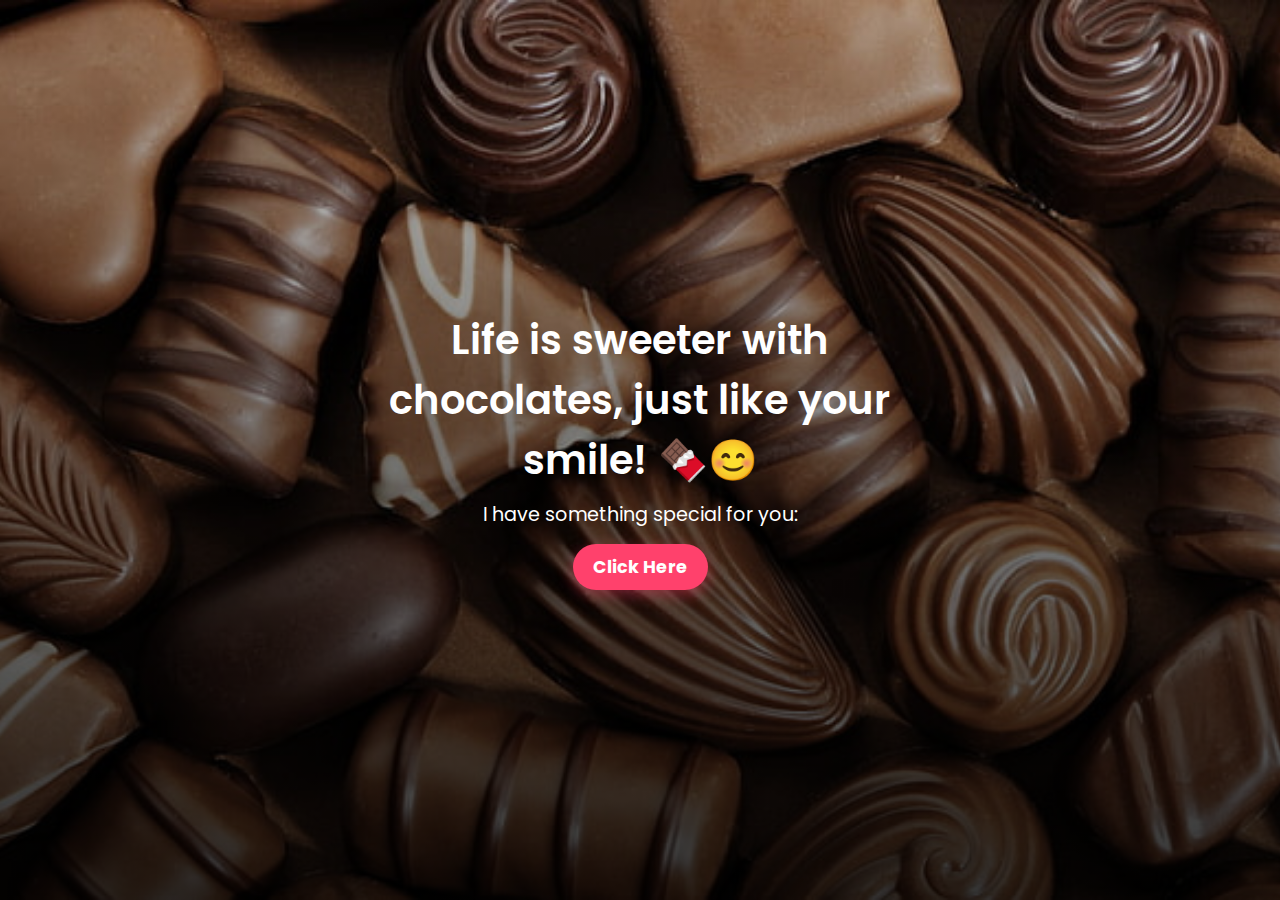
<file: index.html>
<!DOCTYPE html>
<html lang="en">
<head>
    <meta charset="UTF-8">
    <meta name="viewport" content="width=device-width, initial-scale=1.0">
    <title>Chocolate Day By Your Amuu</title>
    <link rel="stylesheet" href="style.css">
    <link href="https://fonts.googleapis.com/css2?family=Poppins:wght@300;400;600&display=swap" rel="stylesheet">
</head>
<body>
    <div class="overlay"></div>
    <div class="text">
        <h2>Life is sweeter with chocolates, just like your smile! 🍫😊</h2>
        <p>I have something special for you:</p>
        <a href="new.html" class="btn">Click Here</a>
    </div>
</body>
</html>
</file>
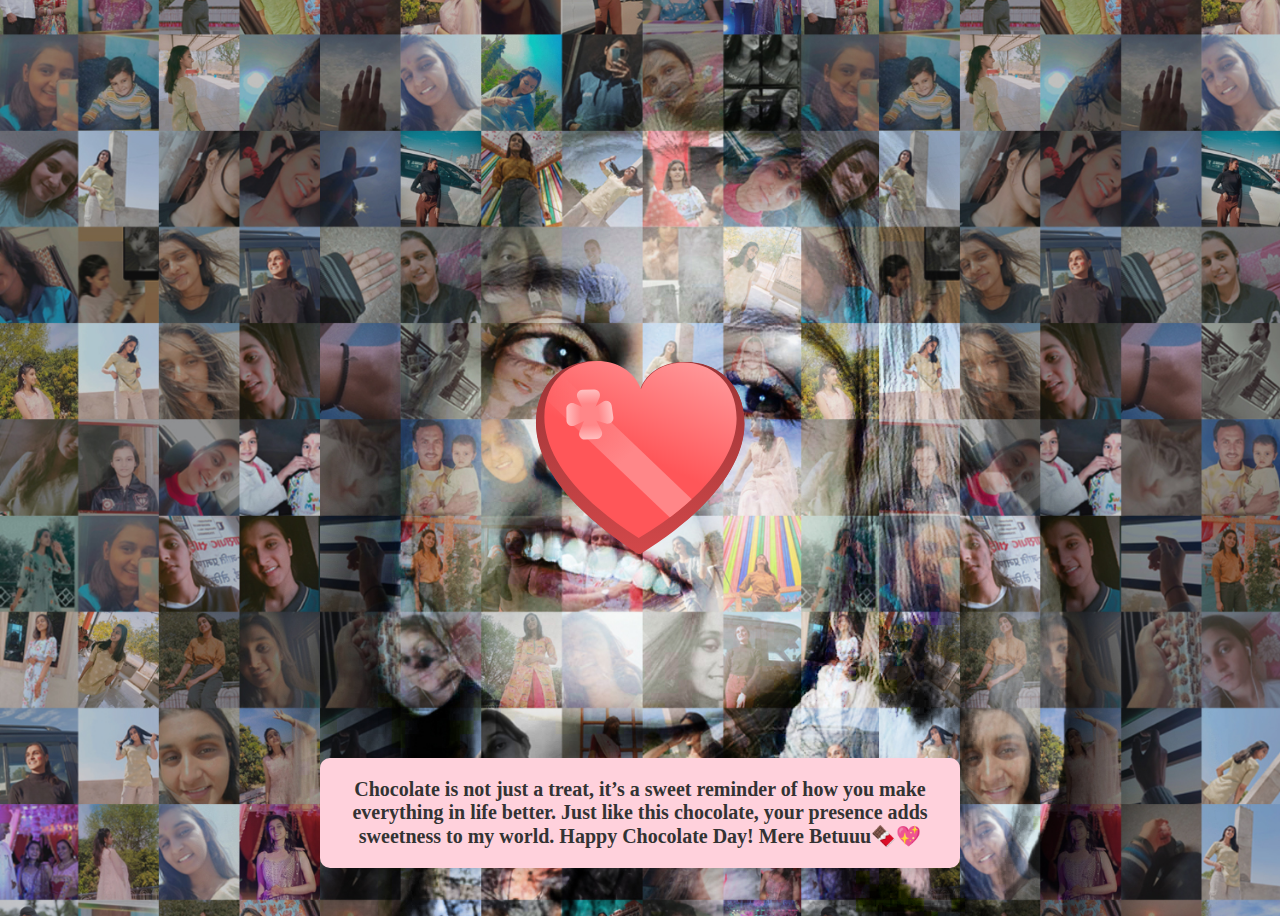
<file: new1.html>
<!DOCTYPE html>
<html lang="en">
<head>
    <meta charset="UTF-8">
    <meta name="viewport" content="width=device-width, initial-scale=1.0">
    <title>Chocolate Day By Amuu</title>
    <link rel="stylesheet" href="new2.css">
</head>
<body>
    <svg width="400" height="400" viewBox="0 0 141 141" fill="none" aria-labelledby="title description" >
        <title id="title">Valentine's Day Chocolate Box</title>
        <desc id="description">A Chocolate Box that opens up when hovering over it.</desc>
        <g id="chocolate_box">
          <g id="bottom">
            <path id="heart_bottom_shadow" d="M70.5294 47.2283C64.4454 30.5983 33.8235 33.0686 33.8235 58.2184C33.8235 70.7487 43.1835 87.4218 70.5294 104.412C97.8753 87.4218 107.235 70.7487 107.235 58.2184C107.235 33.2134 76.6471 30.4997 70.5294 47.2283V47.2283Z" fill="url(#paint0_linear)" />
            <path id="heart_bottom" d="M70.5294 46.3466C64.9134 31.1023 36.6471 33.3668 36.6471 56.4209C36.6471 67.907 45.2871 83.1908 70.5294 98.7654C95.7718 83.1908 104.412 67.907 104.412 56.4209C104.412 33.4995 76.1765 31.012 70.5294 46.3466Z" fill="url(#paint1_linear)" />
            <g id="chocolate">
              <circle id="Ellipse 3" cx="69" cy="86.0004" r="7" fill="url(#paint2_radial)" />
              <rect id="Rectangle 9" x="61.7605" y="85.9659" width="10.5962" height="10.3544" rx="3" transform="rotate(-43.6167 61.7605 85.9659)" fill="#4D2E07" />
              <rect id="Rectangle 14" x="66.9147" y="91.4976" width="7.57338" height="10.6194" rx="3" transform="rotate(-133.325 66.9147 91.4976)" fill="url(#paint3_linear)" />
            </g>
            <g id="chocolate_2">
              <circle id="Ellipse 5" cx="83" cy="75.0004" r="7" fill="url(#paint4_radial)" />
              <rect id="Rectangle 11" x="78.0215" y="69.5529" width="10.5962" height="10.3544" rx="3" transform="rotate(0.379638 78.0215 69.5529)" fill="#74391E" />
              <rect id="Rectangle 16" x="85.6896" y="79.916" width="7.70499" height="10.8024" rx="3" transform="rotate(-179.744 85.6896 79.916)" fill="url(#paint5_linear)" />
            </g>
            <g id="chocolate_3">
              <circle id="Ellipse 4" cx="69" cy="61.0004" r="7" fill="url(#paint6_radial)" />
              <rect id="Rectangle 10" x="66.9211" y="53.5886" width="10.5962" height="10.3544" rx="3" transform="rotate(28.0076 66.9211 53.5886)" fill="#74391E" />
              <rect id="Rectangle 15" x="68.6167" y="66.1321" width="7.57338" height="10.1735" rx="3" transform="rotate(-152.727 68.6167 66.1321)" fill="url(#paint7_linear)" />
            </g>
            <g id="chocolate_4">
              <circle id="Ellipse 1" cx="49" cy="52.0004" r="7" fill="url(#paint8_radial)" />
              <rect id="Rectangle 7" x="46.8623" y="45.0004" width="10.5962" height="10.3544" rx="3" transform="rotate(28.0076 46.8623 45.0004)" fill="#4D2E07" />
              <rect id="Rectangle 12" x="46.7615" y="44.954" width="7.79979" height="10.3325" rx="3" transform="rotate(28.0076 46.7615 44.954)" fill="url(#paint9_linear)" />
            </g>
            <g id="chocolate_5">
              <circle id="Ellipse 2" cx="55" cy="72.0004" r="7" fill="url(#paint10_radial)" />
              <rect id="Rectangle 8" x="49.1595" y="67.4497" width="10.5962" height="10.3544" rx="3" transform="rotate(-7.01037 49.1595 67.4497)" fill="#E1BA92" />
              <rect id="Rectangle 13" x="50.162" y="75.084" width="7.79979" height="10.6194" rx="3" transform="rotate(-97.6047 50.162 75.084)" fill="url(#paint11_linear)" />
            </g>
          </g>
          <g id="top">
            <path id="heart_top_shadow" d="M70.8089 47.1526C64.9734 30.4338 34.3181 32.4475 33.9433 57.5945C33.7566 70.1234 42.867 86.9341 69.9566 104.33C97.5527 87.7492 107.16 71.2175 107.347 58.6886C107.72 33.6863 77.1751 30.5171 70.8089 47.1526V47.1526Z" fill="url(#paint12_linear)" />
            <path id="heart_top" d="M70.822 46.271C65.4338 30.9448 37.1368 32.7877 36.7933 55.8393C36.6221 67.3241 45.0333 82.735 70.0408 98.684C95.5124 83.4873 104.379 68.334 104.55 56.8492C104.892 33.9304 76.6969 31.0223 70.822 46.271V46.271Z" fill="url(#paint13_linear)" />
            <mask id="mask0" mask-type="alpha" maskUnits="userSpaceOnUse" x="36" y="36" width="69" height="64">
              <path id="heart_mask" d="M70.822 46.271C65.4338 30.9448 37.1368 32.7877 36.7933 55.8393C36.6221 67.3241 45.0333 82.735 70.0408 98.684C95.5124 83.4873 104.379 68.334 104.55 56.8492C104.892 33.9304 76.6969 31.0223 70.822 46.271V46.271Z" fill="url(#paint14_linear)" />
            </mask>
            <g mask="url(#mask0)">
              <line id="ribbon" x1="29.8641" y1="35.7361" x2="91.9818" y2="95.0302" stroke="url(#paint15_linear)" stroke-width="10" />
              <g id="bow">
                <path id="side_four" d="M51.0649 56.6703C51.7171 55.0943 53.9163 55.0056 54.6933 56.524L56.9415 60.9173C57.6065 62.2169 56.7003 63.768 55.2417 63.8268L51.1063 63.9935C49.6477 64.0524 48.6195 62.5792 49.1777 61.2304L51.0649 56.6703Z" fill="url(#paint16_linear)" />
                <path id="side_three" d="M53.8296 56.9246C52.1934 56.4425 51.873 54.265 53.3008 53.3319L57.4321 50.6323C58.6541 49.8337 60.2923 50.571 60.5048 52.0153L61.1074 56.1099C61.32 57.5542 59.9637 58.7322 58.5634 58.3196L53.8296 56.9246Z" fill="url(#paint17_linear)" />
                <path id="side_two" d="M51.8688 53.3124C53.4251 54.0105 53.4494 56.2113 51.9089 56.9435L47.4517 59.0623C46.1333 59.689 44.6093 58.7378 44.5932 57.278L44.5475 53.1396C44.5314 51.6798 46.0339 50.6952 47.3659 51.2926L51.8688 53.3124Z" fill="url(#paint18_linear)" />
                <path id="side_one" d="M54.2978 53.687C53.624 55.254 51.4239 55.3126 50.6677 53.7836L48.4799 49.36C47.8327 48.0515 48.7601 46.5129 50.2194 46.4741L54.3566 46.3639C55.8159 46.3251 56.8238 47.8121 56.2472 49.1532L54.2978 53.687Z" fill="url(#paint19_linear)" />
              </g>
            </g>
          </g>
        </g>
        <defs>
          <linearGradient id="paint0_linear" x1="70.5294" y1="36.6475" x2="70.5294" y2="104.412" gradientUnits="userSpaceOnUse">
            <stop stop-color="#9A3436" />
            <stop offset="1" stop-color="#D2484A" />
          </linearGradient>
          <linearGradient id="paint1_linear" x1="101.588" y1="49.3533" x2="70.5294" y2="98.7654" gradientUnits="userSpaceOnUse">
            <stop stop-color="#AD3C3E" />
            <stop offset="1" stop-color="#E44E51" />
          </linearGradient>
          <radialGradient id="paint2_radial" cx="0" cy="0" r="1" gradientUnits="userSpaceOnUse" gradientTransform="translate(69 86.0004) rotate(90) scale(7)">
            <stop offset="0.5625" stop-color="#9B4749" />
            <stop offset="1" stop-color="#FF8688" />
          </radialGradient>
          <linearGradient id="paint3_linear" x1="70.7014" y1="91.4976" x2="70.7014" y2="102.117" gradientUnits="userSpaceOnUse">
            <stop stop-color="#6F430C" />
            <stop offset="1" stop-color="#9C6841" stop-opacity="0" />
          </linearGradient>
          <radialGradient id="paint4_radial" cx="0" cy="0" r="1" gradientUnits="userSpaceOnUse" gradientTransform="translate(83 75.0004) rotate(90) scale(7)">
            <stop offset="0.5625" stop-color="#9B4749" />
            <stop offset="1" stop-color="#FF8688" />
          </radialGradient>
          <linearGradient id="paint5_linear" x1="89.5421" y1="79.916" x2="89.5421" y2="90.7184" gradientUnits="userSpaceOnUse">
            <stop stop-color="#9C6841" />
            <stop offset="1" stop-color="#9C6841" stop-opacity="0" />
          </linearGradient>
          <radialGradient id="paint6_radial" cx="0" cy="0" r="1" gradientUnits="userSpaceOnUse" gradientTransform="translate(69 61.0004) rotate(90) scale(7)">
            <stop offset="0.5625" stop-color="#9B4749" />
            <stop offset="1" stop-color="#FF8688" />
          </radialGradient>
          <linearGradient id="paint7_linear" x1="72.4034" y1="66.1321" x2="72.4034" y2="76.3057" gradientUnits="userSpaceOnUse">
            <stop stop-color="#9C6841" />
            <stop offset="1" stop-color="#9C6841" stop-opacity="0" />
          </linearGradient>
          <radialGradient id="paint8_radial" cx="0" cy="0" r="1" gradientUnits="userSpaceOnUse" gradientTransform="translate(49 52.0004) rotate(90) scale(7)">
            <stop offset="0.5625" stop-color="#9B4749" />
            <stop offset="1" stop-color="#FF8688" />
          </radialGradient>
          <linearGradient id="paint9_linear" x1="50.6614" y1="44.954" x2="50.6614" y2="55.2865" gradientUnits="userSpaceOnUse">
            <stop stop-color="#6F430C" />
            <stop offset="1" stop-color="#9C6841" stop-opacity="0" />
          </linearGradient>
          <radialGradient id="paint10_radial" cx="0" cy="0" r="1" gradientUnits="userSpaceOnUse" gradientTransform="translate(55 72.0004) rotate(90) scale(7)">
            <stop offset="0.5625" stop-color="#9B4749" />
            <stop offset="1" stop-color="#FF8688" />
          </radialGradient>
          <linearGradient id="paint11_linear" x1="54.0619" y1="75.084" x2="54.0619" y2="85.7034" gradientUnits="userSpaceOnUse">
            <stop stop-color="#A97B4C" />
            <stop offset="1" stop-color="#9C6841" stop-opacity="0" />
          </linearGradient>
          <linearGradient id="paint12_linear" x1="70.9666" y1="36.573" x2="69.9566" y2="104.33" gradientUnits="userSpaceOnUse">
            <stop stop-color="#9A3436" />
            <stop offset="1" stop-color="#D2484A" />
          </linearGradient>
          <linearGradient id="paint13_linear" x1="98" y1="36" x2="77" y2="82" gradientUnits="userSpaceOnUse">
            <stop stop-color="#FF9C9E" />
            <stop offset="0.833333" stop-color="#FF5659" />
          </linearGradient>
          <linearGradient id="paint14_linear" x1="70.9665" y1="36.573" x2="70.0408" y2="98.684" gradientUnits="userSpaceOnUse">
            <stop stop-color="#FF5659" />
            <stop offset="1" stop-color="#FF9698" />
          </linearGradient>
          <linearGradient id="paint15_linear" x1="82.0213" y1="88.3893" x2="40.226" y2="42.898" gradientUnits="userSpaceOnUse">
            <stop offset="0.390625" stop-color="#FF8688" />
            <stop offset="1" stop-color="#FF8688" stop-opacity="0" />
          </linearGradient>
          <linearGradient id="paint16_linear" x1="52.7207" y1="52.6693" x2="53.3251" y2="67.6571" gradientUnits="userSpaceOnUse">
            <stop offset="0.421875" stop-color="#FF8688" />
            <stop offset="1" stop-color="#FFE8E8" />
          </linearGradient>
          <linearGradient id="paint17_linear" x1="49.676" y1="55.7006" x2="64.5162" y2="53.5166" gradientUnits="userSpaceOnUse">
            <stop offset="0.421875" stop-color="#FF8688" />
            <stop offset="1" stop-color="#FFE8E8" />
          </linearGradient>
          <linearGradient id="paint18_linear" x1="55.8197" y1="55.0846" x2="40.8206" y2="55.2502" gradientUnits="userSpaceOnUse">
            <stop offset="0.421875" stop-color="#FF8688" />
            <stop offset="1" stop-color="#FFE8E8" />
          </linearGradient>
          <linearGradient id="paint19_linear" x1="52.5873" y1="57.665" x2="52.1882" y2="42.6703" gradientUnits="userSpaceOnUse">
            <stop offset="0.421875" stop-color="#FF8688" />
            <stop offset="1" stop-color="#FFE8E8" />
          </linearGradient>
        </defs>
      </svg>

      <p>
        Chocolate is not just a treat, it’s a sweet reminder of how you make everything in life better. Just like this chocolate, your presence adds sweetness to my world. Happy Chocolate Day! Mere Betuuu🍫💖
      </p>
</body>
</html>
</file>
<file: style.css>
* {
  margin: 0;
  padding: 0;
  box-sizing: border-box;
}

body {
  background: url('background.jpg') no-repeat center center/cover;
  height: 100vh;
  display: flex;
  align-items: center;
  justify-content: center;
  text-align: center;
  font-family: 'Poppins', sans-serif;
  position: relative;
}

/* Gradient Overlay */
.overlay {
  position: absolute;
  width: 100%;
  height: 100%;
  background: linear-gradient(to bottom, rgba(0, 0, 0, 0.2), rgba(0, 0, 0, 0.8));
}

/* Text Styling */
.text {
  position: relative;
  color: white;
  padding: 20px;
  z-index: 2;
  max-width: 600px;
}

.text h2 {
  font-size: 2.5rem;
  font-weight: 600;
  margin-bottom: 10px;
}

.text p {
  font-size: 1.2rem;
  margin-bottom: 15px;
}

/* Button Styling */
.btn {
  text-decoration: none;
  background: #ff416c;
  color: white;
  padding: 10px 20px;
  border-radius: 25px;
  font-weight: bold;
  font-size: 1.1rem;
  display: inline-block;
  transition: all 0.3s ease-in-out;
  box-shadow: 0px 5px 15px rgba(255, 65, 108, 0.4);
}

.btn:hover {
  background: #ff4b2b;
  transform: scale(1.1);
}
</file>
<file: new2.css>
body {
  background: url('2.jpg') no-repeat center top;
  background-size: cover;
  min-height: 100vh;
  overflow: hidden;
  display: flex;
  flex-direction: column;
  align-items: center;
  justify-content: center;
  background-position: center 10%;
  position: relative;
}

/* Ensure SVGs are displayed properly */
svg {
  overflow: visible;
}

/* Chocolate Box */
#chocolate_box {
  cursor: pointer;
}

/* Chocolate Box Hover Animation */
#top {
  transition: transform 1s ease;
}

#chocolate_box:hover #top {
  transform: translate(40px, -25px) rotate(10deg);
  transition: transform 1s ease;
}

/* Heart Styling - Reduced size to 25% and moved 2cm down */
#heart {
  position: absolute;
  top: calc(50% + 2cm); /* Moves heart 2cm down */
  left: 50%;
  transform: translate(-50%, -50%);
  width: 30px; /* Reduced size to 25% */
  height: auto;
}

/* Text Box - Stays at Bottom */
p {
  position: absolute;
  bottom: 20px;
  left: 50%;
  transform: translateX(-50%);
  width: 90%;
  max-width: 600px;
  font-size: 20px;
  font-weight: bold;
  color: #333;
  background: #ffd1dc; /* Light pink background */
  padding: 20px;
  border-radius: 10px;
  box-shadow: 0 4px 8px rgba(0, 0, 0, 0.1);
  text-align: center;
}
</file>
